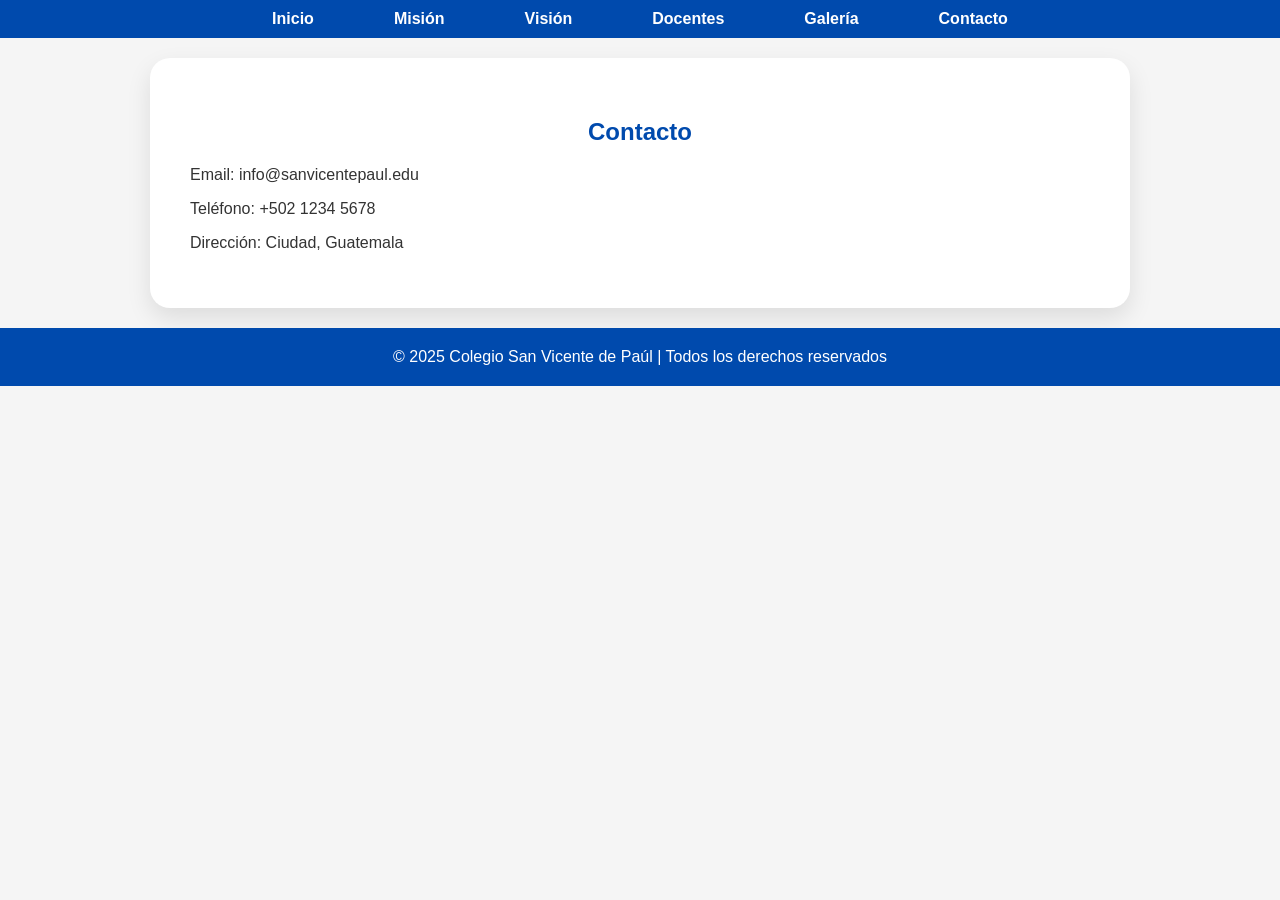
<file: contacto.html>
<!DOCTYPE html>
<html lang="es">
<head>
  <meta charset="UTF-8">
  <meta name="viewport" content="width=device-width, initial-scale=1.0">
  <title>Contacto - Colegio San Vicente de Paúl</title>
  <link rel="stylesheet" href="style.css">
</head>
<body>

  <nav>
    <ul class="menu">
      <li><a href="index.html">Inicio</a></li>
      <li><a href="mision.html">Misión</a></li>
      <li><a href="vision.html">Visión</a></li>
      <li><a href="docentes.html">Docentes</a></li>
      <li><a href="galeria.html">Galería</a></li>
      <li><a href="contacto.html">Contacto</a></li>
    </ul>
  </nav>

  <section>
    <h2>Contacto</h2>
    <p>Email: info@sanvicentepaul.edu</p>
    <p>Teléfono: +502 1234 5678</p>
    <p>Dirección: Ciudad, Guatemala</p>
  </section>

  <footer>
    © 2025 Colegio San Vicente de Paúl | Todos los derechos reservados
  </footer>

</body>
</html>
</file>
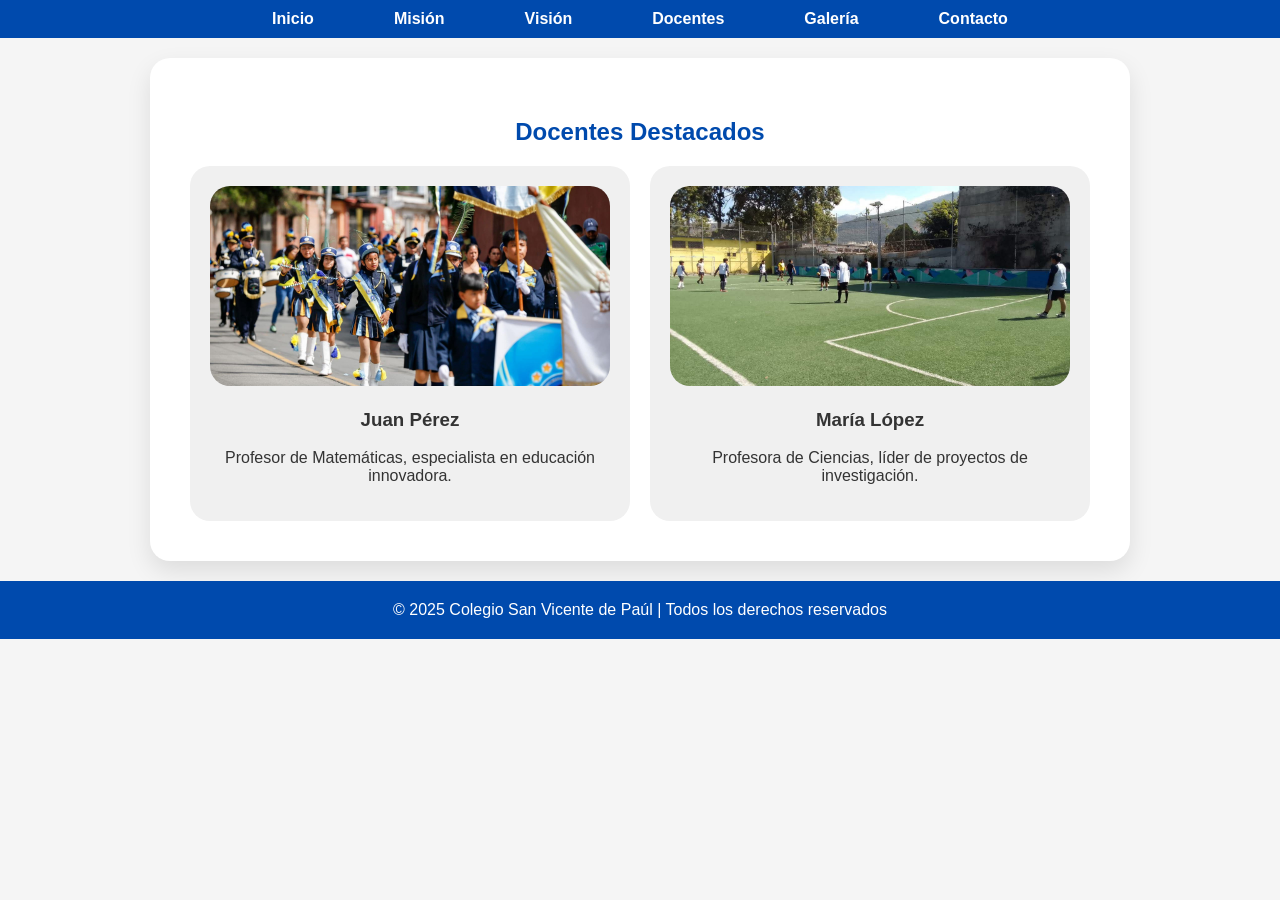
<file: docentes.html>
<!DOCTYPE html>
<html lang="es">
<head>
  <meta charset="UTF-8">
  <meta name="viewport" content="width=device-width, initial-scale=1.0">
  <title>Docentes - Colegio San Vicente de Paúl</title>
  <link rel="stylesheet" href="style.css">
</head>
<body>

  <nav>
    <ul class="menu">
      <li><a href="index.html">Inicio</a></li>
      <li><a href="mision.html">Misión</a></li>
      <li><a href="vision.html">Visión</a></li>
      <li><a href="docentes.html">Docentes</a></li>
      <li><a href="galeria.html">Galería</a></li>
      <li><a href="contacto.html">Contacto</a></li>
    </ul>
  </nav>

  <section>
    <h2>Docentes Destacados</h2>
    <div class="photo-grid">
      <div class="teacher-card">
        <img src="images/foto1.jpg" alt="Profesor Juan Pérez">
        <h3>Juan Pérez</h3>
        <p>Profesor de Matemáticas, especialista en educación innovadora.</p>
      </div>
      <div class="teacher-card">
        <img src="images/foto2.jpg" alt="Profesora María López">
        <h3>María López</h3>
        <p>Profesora de Ciencias, líder de proyectos de investigación.</p>
      </div>
    </div>
  </section>

  <footer>
    © 2025 Colegio San Vicente de Paúl | Todos los derechos reservados
  </footer>
</body>
</html>
</file>
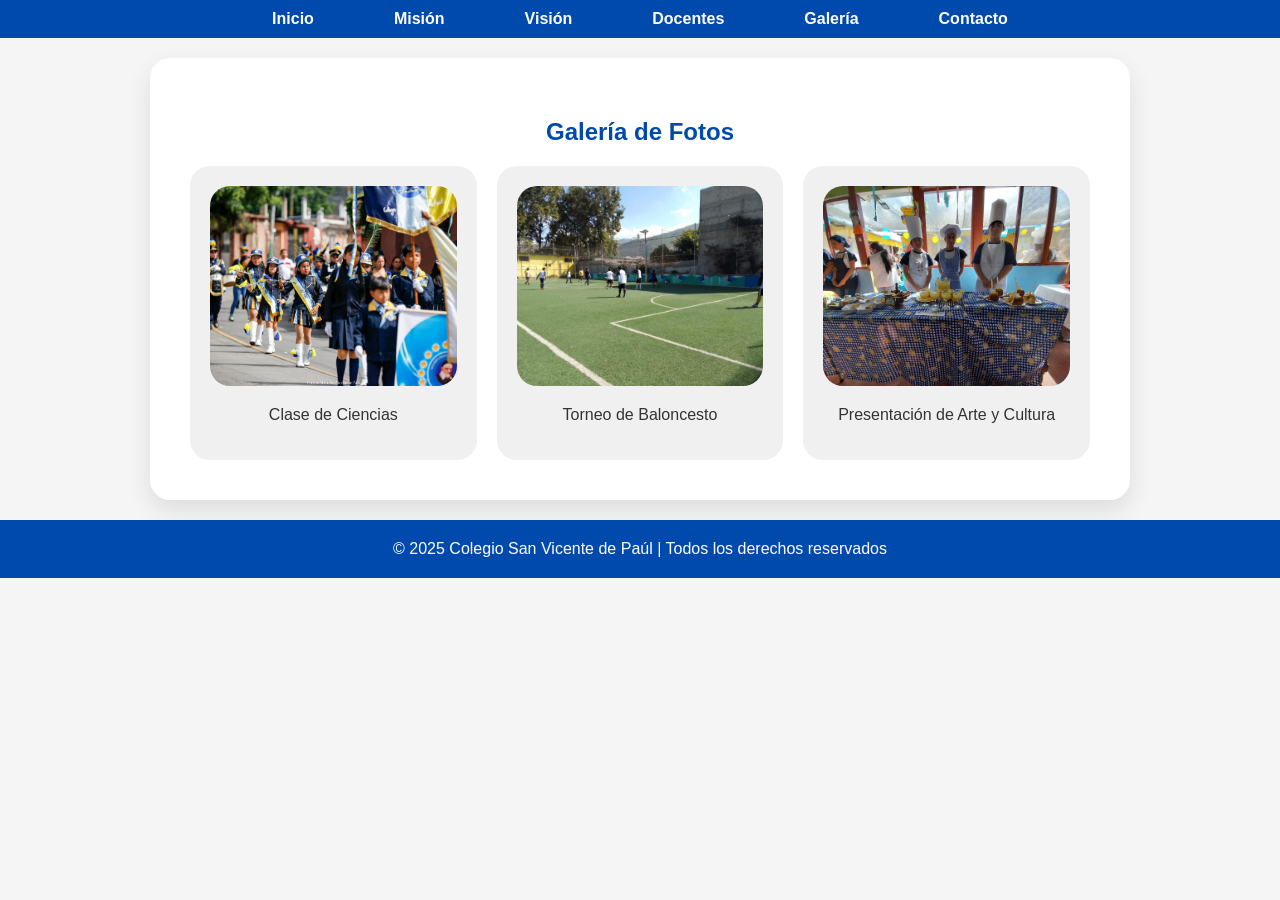
<file: galeria.html>
<!DOCTYPE html>
<html lang="es">
<head>
  <meta charset="UTF-8">
  <meta name="viewport" content="width=device-width, initial-scale=1.0">
  <title>Galería - Colegio San Vicente de Paúl</title>
  <link rel="stylesheet" href="style.css">
</head>
<body>

  <nav>
    <ul class="menu">
      <li><a href="index.html">Inicio</a></li>
      <li><a href="mision.html">Misión</a></li>
      <li><a href="vision.html">Visión</a></li>
      <li><a href="docentes.html">Docentes</a></li>
      <li><a href="galeria.html">Galería</a></li>
      <li><a href="contacto.html">Contacto</a></li>
    </ul>
  </nav>

  <section>
    <h2>Galería de Fotos</h2>
    <div class="photo-grid">
      <div class="photo-card">
        <img src="images/foto1.jpg" alt="Clase de Ciencias">
        <p>Clase de Ciencias</p>
      </div>
      <div class="photo-card">
        <img src="images/foto2.jpg" alt="Deportes">
        <p>Torneo de Baloncesto</p>
      </div>
      <div class="photo-card">
        <img src="images/foto3.jpg" alt="Arte">
        <p>Presentación de Arte y Cultura</p>
      </div>
    </div>
  </section>

  <footer>
    © 2025 Colegio San Vicente de Paúl | Todos los derechos reservados
  </footer>

</body>
</html>
</file>
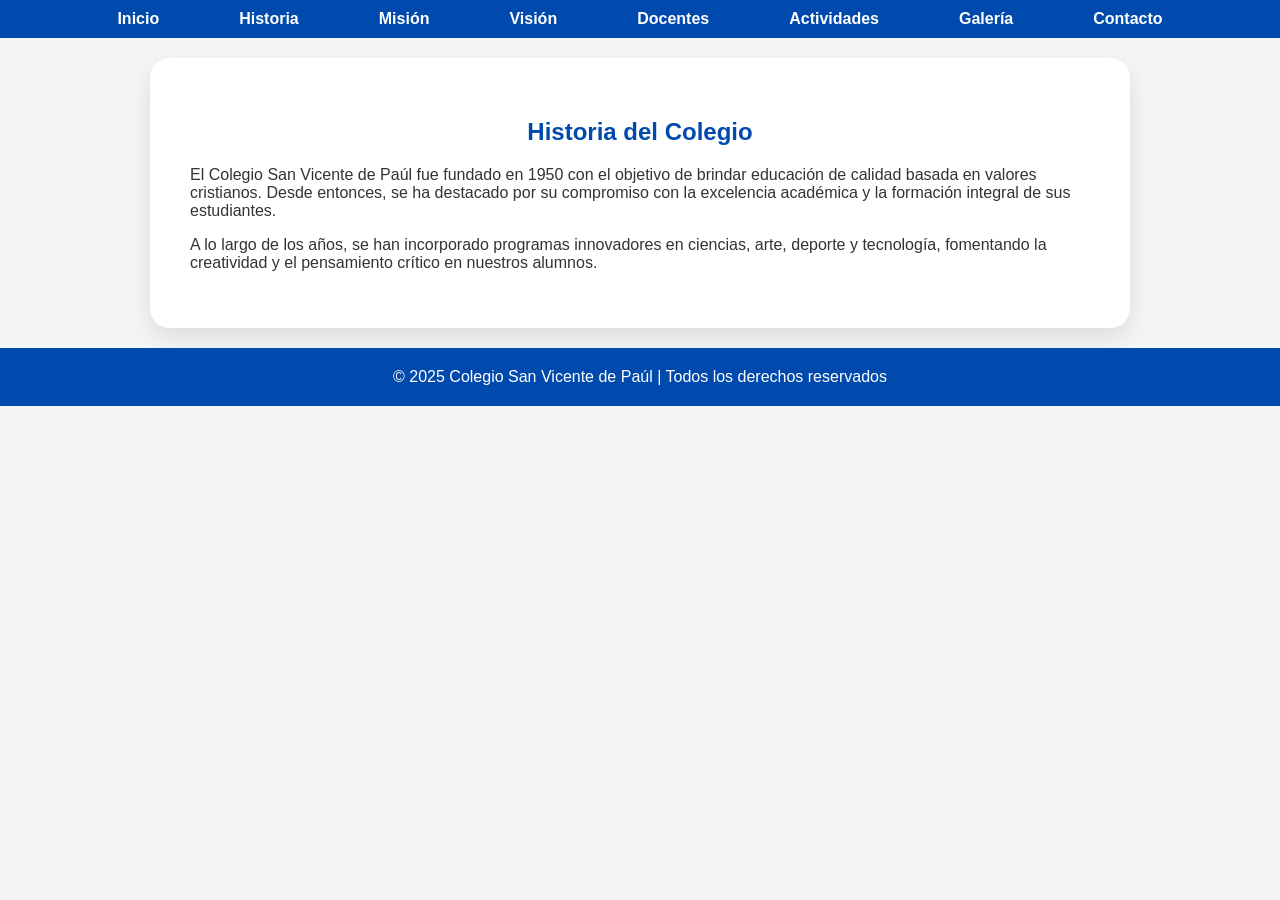
<file: historial.html>
<!DOCTYPE html>
<html lang="es">
<head>
  <meta charset="UTF-8">
  <meta name="viewport" content="width=device-width, initial-scale=1.0">
  <title>Historia - Colegio San Vicente de Paúl</title>
  <link rel="stylesheet" href="style.css">
</head>
<body>

  <nav>
    <ul class="menu">
      <li><a href="index.html">Inicio</a></li>
      <li><a href="historia.html">Historia</a></li>
      <li><a href="mision.html">Misión</a></li>
      <li><a href="vision.html">Visión</a></li>
      <li><a href="docentes.html">Docentes</a></li>
      <li><a href="actividades.html">Actividades</a></li>
      <li><a href="galeria.html">Galería</a></li>
      <li><a href="contacto.html">Contacto</a></li>
    </ul>
  </nav>

  <section>
    <h2>Historia del Colegio</h2>
    <p>
      El Colegio San Vicente de Paúl fue fundado en 1950 con el objetivo de brindar educación de calidad basada en valores cristianos. Desde entonces, se ha destacado por su compromiso con la excelencia académica y la formación integral de sus estudiantes.
    </p>
    <p>
      A lo largo de los años, se han incorporado programas innovadores en ciencias, arte, deporte y tecnología, fomentando la creatividad y el pensamiento crítico en nuestros alumnos.
    </p>
  </section>

  <footer>
    © 2025 Colegio San Vicente de Paúl | Todos los derechos reservados
  </footer>

</body>
</html>
</file>
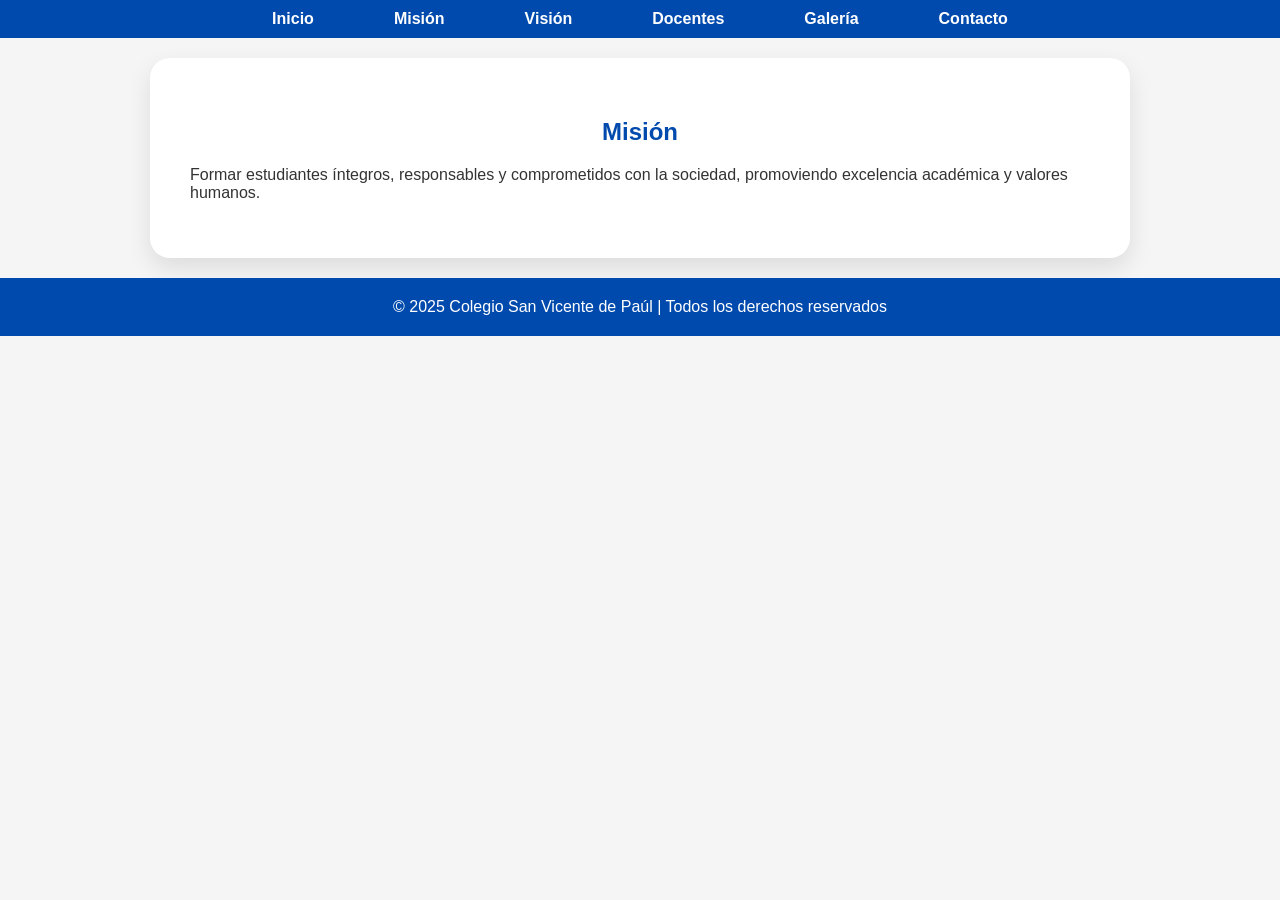
<file: mision.html>
<!DOCTYPE html>
<html lang="es">
<head>
  <meta charset="UTF-8">
  <meta name="viewport" content="width=device-width, initial-scale=1.0">
  <title>Misión - Colegio San Vicente de Paúl</title>
  <link rel="stylesheet" href="style.css">
</head>
<body>

  <nav>
    <ul class="menu">
      <li><a href="index.html">Inicio</a></li>
      <li><a href="mision.html">Misión</a></li>
      <li><a href="vision.html">Visión</a></li>
      <li><a href="docentes.html">Docentes</a></li>
      <li><a href="galeria.html">Galería</a></li>
      <li><a href="contacto.html">Contacto</a></li>
    </ul>
  </nav>

  <section>
    <h2>Misión</h2>
    <p>
      Formar estudiantes íntegros, responsables y comprometidos con la sociedad, promoviendo excelencia académica y valores humanos.
    </p>
  </section>

  <footer>
    © 2025 Colegio San Vicente de Paúl | Todos los derechos reservados
  </footer>
</body>
</html>
</file>
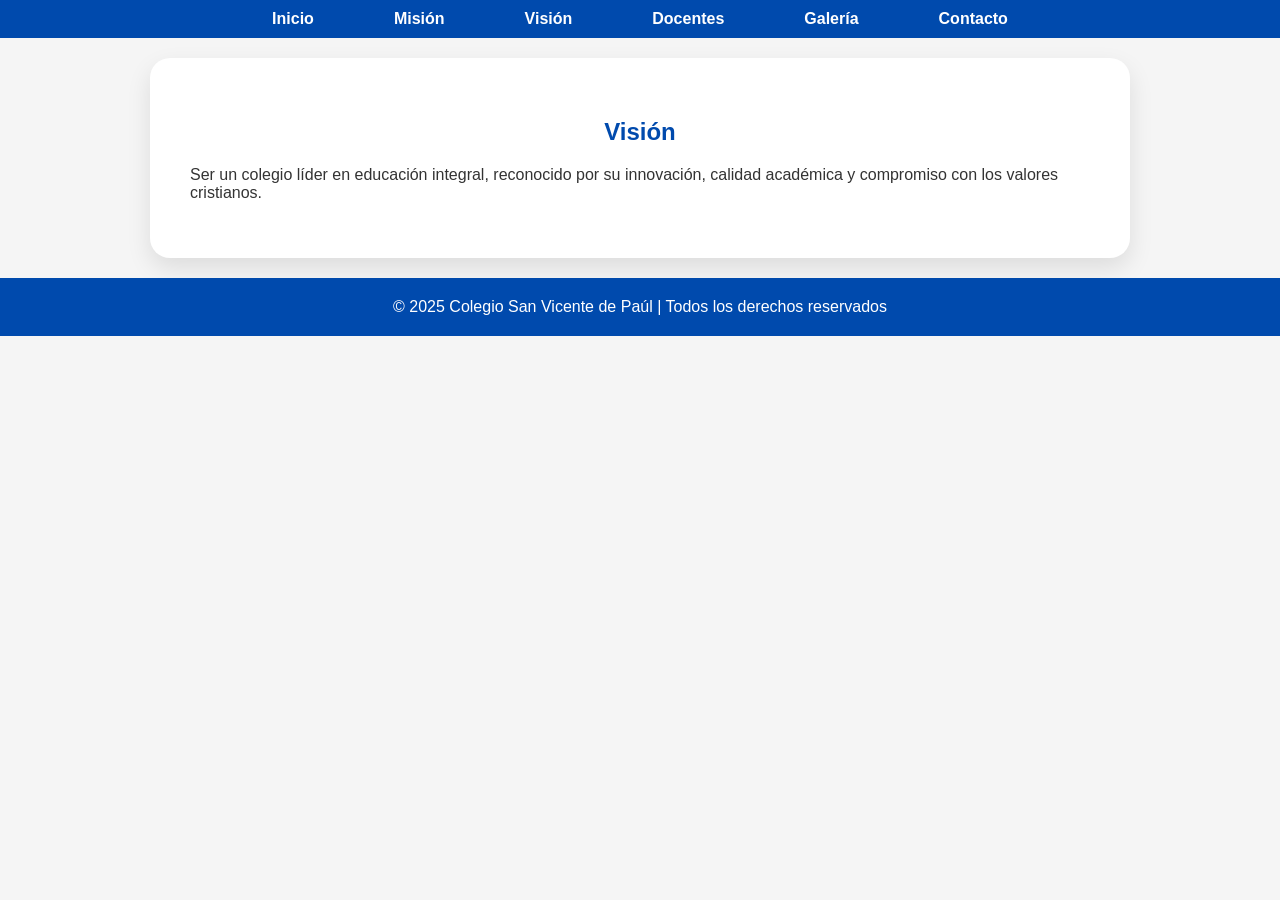
<file: vision.html>
<!DOCTYPE html>
<html lang="es">
<head>
  <meta charset="UTF-8">
  <meta name="viewport" content="width=device-width, initial-scale=1.0">
  <title>Visión - Colegio San Vicente de Paúl</title>
  <link rel="stylesheet" href="style.css">
</head>
<body>

  <nav>
    <ul class="menu">
      <li><a href="index.html">Inicio</a></li>
      <li><a href="mision.html">Misión</a></li>
      <li><a href="vision.html">Visión</a></li>
      <li><a href="docentes.html">Docentes</a></li>
      <li><a href="galeria.html">Galería</a></li>
      <li><a href="contacto.html">Contacto</a></li>
    </ul>
  </nav>

  <section>
    <h2>Visión</h2>
    <p>
      Ser un colegio líder en educación integral, reconocido por su innovación, calidad académica y compromiso con los valores cristianos.
    </p>
  </section>

  <footer>
    © 2025 Colegio San Vicente de Paúl | Todos los derechos reservados
  </footer>
</body>
</html>
</file>
<file: style.css>
body {
  margin: 0;
  font-family: 'Poppins', sans-serif;
  background: #f5f5f5;
  color: #333;
}

nav {
  background: #004aad;
  padding: 10px 0;
  position: sticky;
  top: 0;
  z-index: 100;
}

.menu {
  display: flex;
  justify-content: center;
  list-style: none;
  margin: 0;
  padding: 0;
}

.menu li { margin: 0 20px; }

.menu a {
  text-decoration: none;
  color: white;
  font-weight: bold;
  padding: 10px 20px;
  border-radius: 10px;
  transition: 0.3s;
}

.menu a:hover { background: rgba(255,255,255,0.2); transform: scale(1.1); }

header {
  text-align: center;
  padding: 60px 20px;
  background: linear-gradient(135deg, #e0e0e0, #c0c0c0);
}

header h1 { font-size: 3em; color: #004aad; }
header p { font-size: 1.2em; color: #555; margin-bottom: 40px; }

.card {
  width: 300px;
  height: 400px;
  margin: 0 auto 40px;
  perspective: 1000px;
}

.card-face {
  width: 100%;
  height: 100%;
  border-radius: 20px;
  backface-visibility: hidden;
  box-shadow: 0 10px 25px rgba(0,0,0,0.2);
  display: flex;
  flex-direction: column;
  align-items: center;
  justify-content: center;
  transition: transform 1s;
}

.card .front { background: white; }
.card .back { background: #004aad; color: white; transform: rotateY(180deg); }

.card:hover { transform: rotateY(180deg); }

section {
  background: white;
  margin: 20px auto;
  padding: 40px;
  border-radius: 20px;
  max-width: 900px;
  box-shadow: 0 10px 25px rgba(0,0,0,0.1);
}

section h2 { color: #004aad; text-align: center; margin-bottom: 20px; }

.news-grid, .photo-grid {
  display: grid;
  grid-template-columns: repeat(auto-fit, minmax(250px, 1fr));
  gap: 20px;
  justify-items: center;
}

.photo-card, .teacher-card, article {
  background: #f0f0f0;
  border-radius: 20px;
  text-align: center;
  padding: 20px;
  transition: transform 0.3s;
}

.photo-card:hover, .teacher-card:hover, article:hover { transform: scale(1.05); }

.photo-card img, .teacher-card img {
  width: 100%;
  height: 200px;
  object-fit: cover;
  border-radius: 20px;
}

footer {
  text-align: center;
  padding: 20px;
  background: #004aad;
  color: white;
}
</file>
